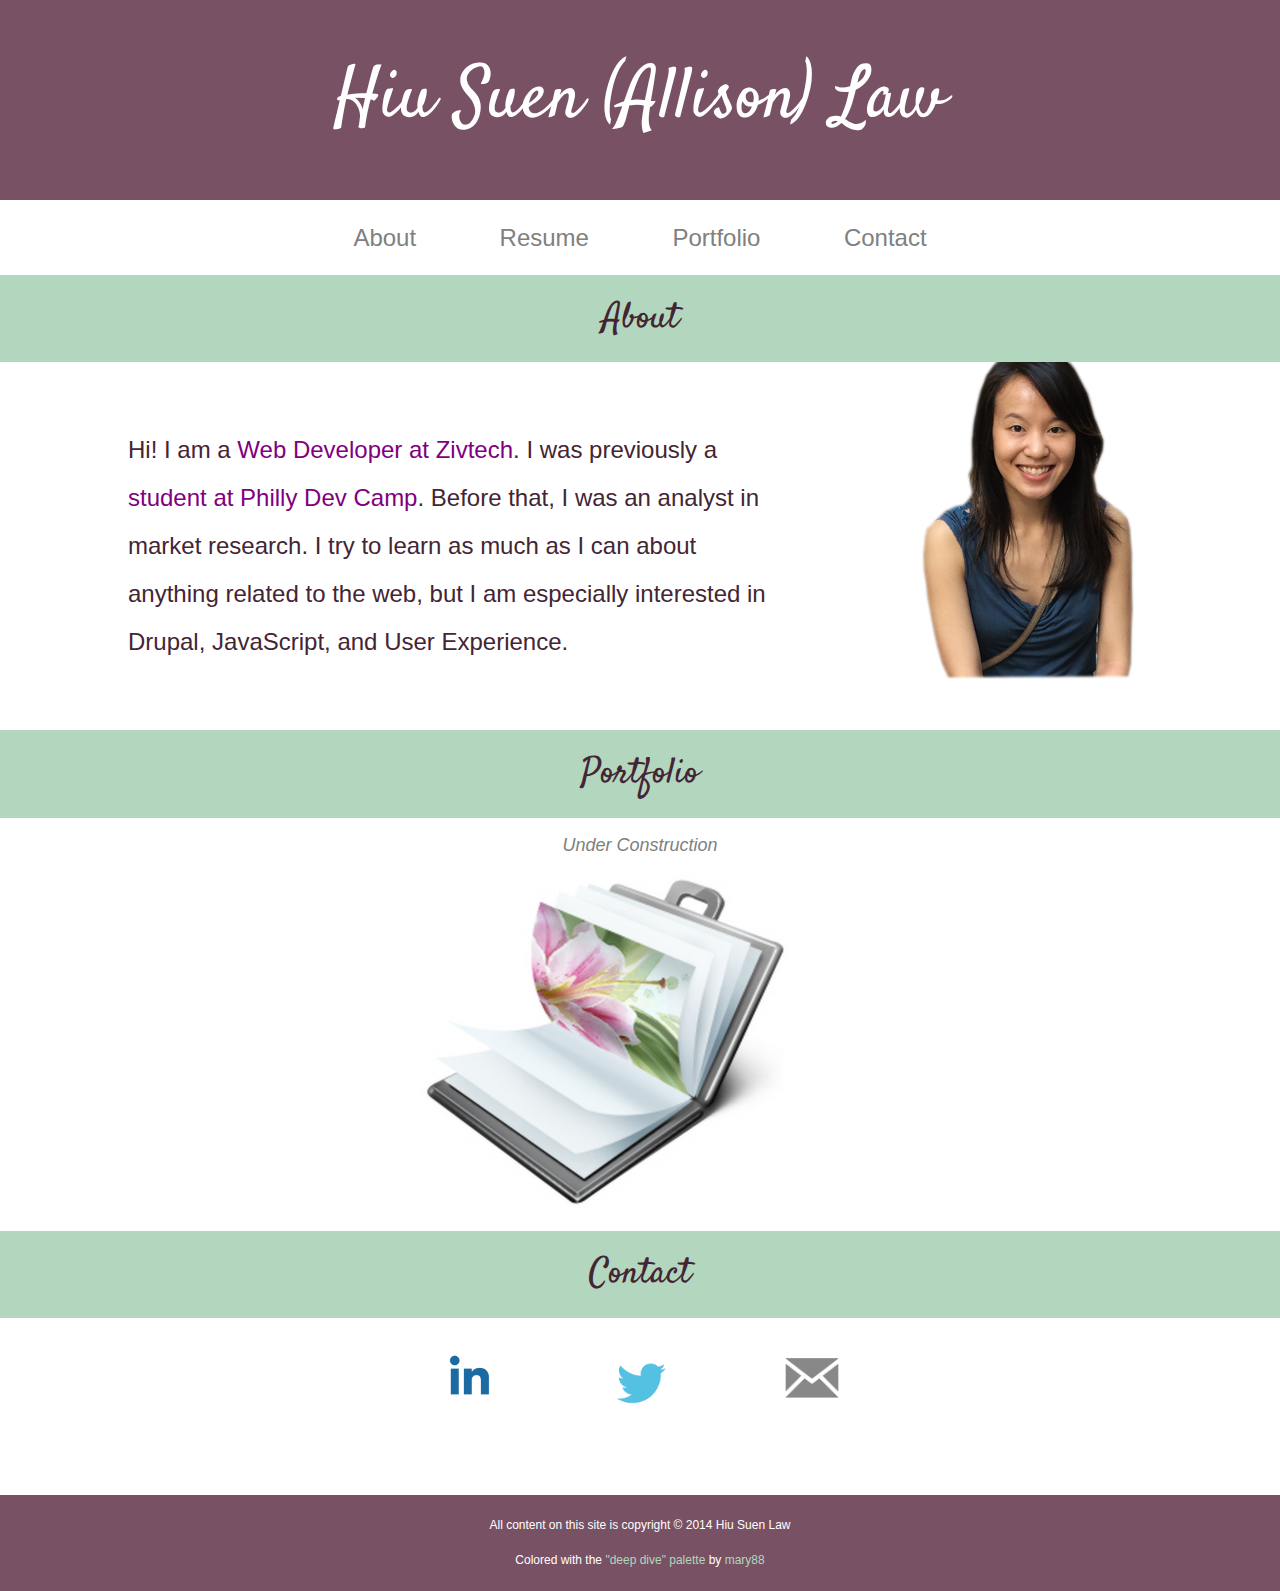
<file: index.html>
<!DOCTYPE>
<html>
	<head>
		<title>Allison Law</title>
		<meta charset="utf-8" />
        	<meta name="description" Content="web developer, development, philadelphia" />
        	<meta name="keywords" Content="web developer, development, philadelphia" />
        	<meta name="viewport" content="width=device-width">
        	<meta property="og:title" content="Hiu Suen (Allison) Law" />
        	<meta property="og:site_name" content="Hiu Suen (Allison) Law" />
        	<meta property="og:url" content="http://www.hsallisonlaw.com" />
        	<meta property="og:image" content="images/preview.png" />
        	<link rel="shortcut icon" type="image/ico" href="images/AL_favicon.png">
		<!--Google Font (Satisfy)-->
		<link href='http://fonts.googleapis.com/css?family=Satisfy' rel='stylesheet' type='text/css'>
		<!--CSS-->
		<link rel="stylesheet" href="stylesheets/screen.css" type="text/css">
	</head>
	<body>
		<!--Start of header-->
		<header>
			<h1>Hiu Suen (Allison) Law </h1>
		</header>
		<!-- End of header-->

		<!--Start of navigation-->
		<nav>
			<a href="#about">About</a>
			<a href="resume.html">Resume</a>
			<a href="#portfolio">Portfolio</a>
			<a href="#contact">Contact</a>
		</nav>
		<!--End of navigation-->
		
		<!--Start of main content-->
		<div id="about">
			<h2>About</h2>
			
			<p>Hi! I am a <a href="https://www.zivtech.com/about/staff/hiu-suen-allison-law" target="_blank">Web Developer at Zivtech</a>. I was previously a <a href="http://phillydevcamp.com/users/hiu-suen-allison-law#profile-student" target="_blank">student at Philly Dev Camp</a>. Before that, I was an analyst in market research. I try to learn as much as I can about anything related to the web, but I am especially interested in Drupal, JavaScript, and User Experience.</p>
		</div>
		<div id="portfolio">
			<h2>Portfolio</h2>
			<p>
                        	<em>Under Construction</em>
				<br /><img src="images/portfolio.png" alt="portfolio" /></a>
			</p>
		</div>

		<div id="contact">
			<h2>Contact</h2>
			<p>
				<ul>
					<li><a href="http://www.linkedin.com/in/hsallisonlaw" target="_blank" class="linkedin"><span>LinkedIn</span></a></li>
					<li><a href="http://www.twitter.com/hsallisonlaw" target="_blank" class="twitter"><span>Twitter</span></a></li>
					<li><a href="mailto:hsallisonlaw@gmail.com" class="email"><span>Email</span></a></li>			
				</ul>
			</p>
		</div>
		<!--End of main content-->

		<!--Start of footer-->
		<footer>
			<p>
				All content on this site is copyright &copy; 2014 Hiu Suen Law
			</p>
			<p>
				Colored with the <a href="http://www.colourlovers.com/palette/3437233/deep_dive" >"deep dive" palette</a> by <a href="http://www.colourlovers.com/lover/mary88/loveNote">mary88</a>
			</p>
		</footer>
		<!--End of footer-->

		<!--Start of Google Analytics-->
		<script>
		  (function(i,s,o,g,r,a,m){i['GoogleAnalyticsObject']=r;i[r]=i[r]||function(){
		  (i[r].q=i[r].q||[]).push(arguments)},i[r].l=1*new Date();a=s.createElement(o),
		  m=s.getElementsByTagName(o)[0];a.async=1;a.src=g;m.parentNode.insertBefore(a,m)
		  })(window,document,'script','//www.google-analytics.com/analytics.js','ga');
		
		  ga('create', 'UA-53853682-1', 'auto');
		  ga('send', 'pageview');
		
		</script>
		<!--End of Google Analytics-->
	</body>

</html>
</file>
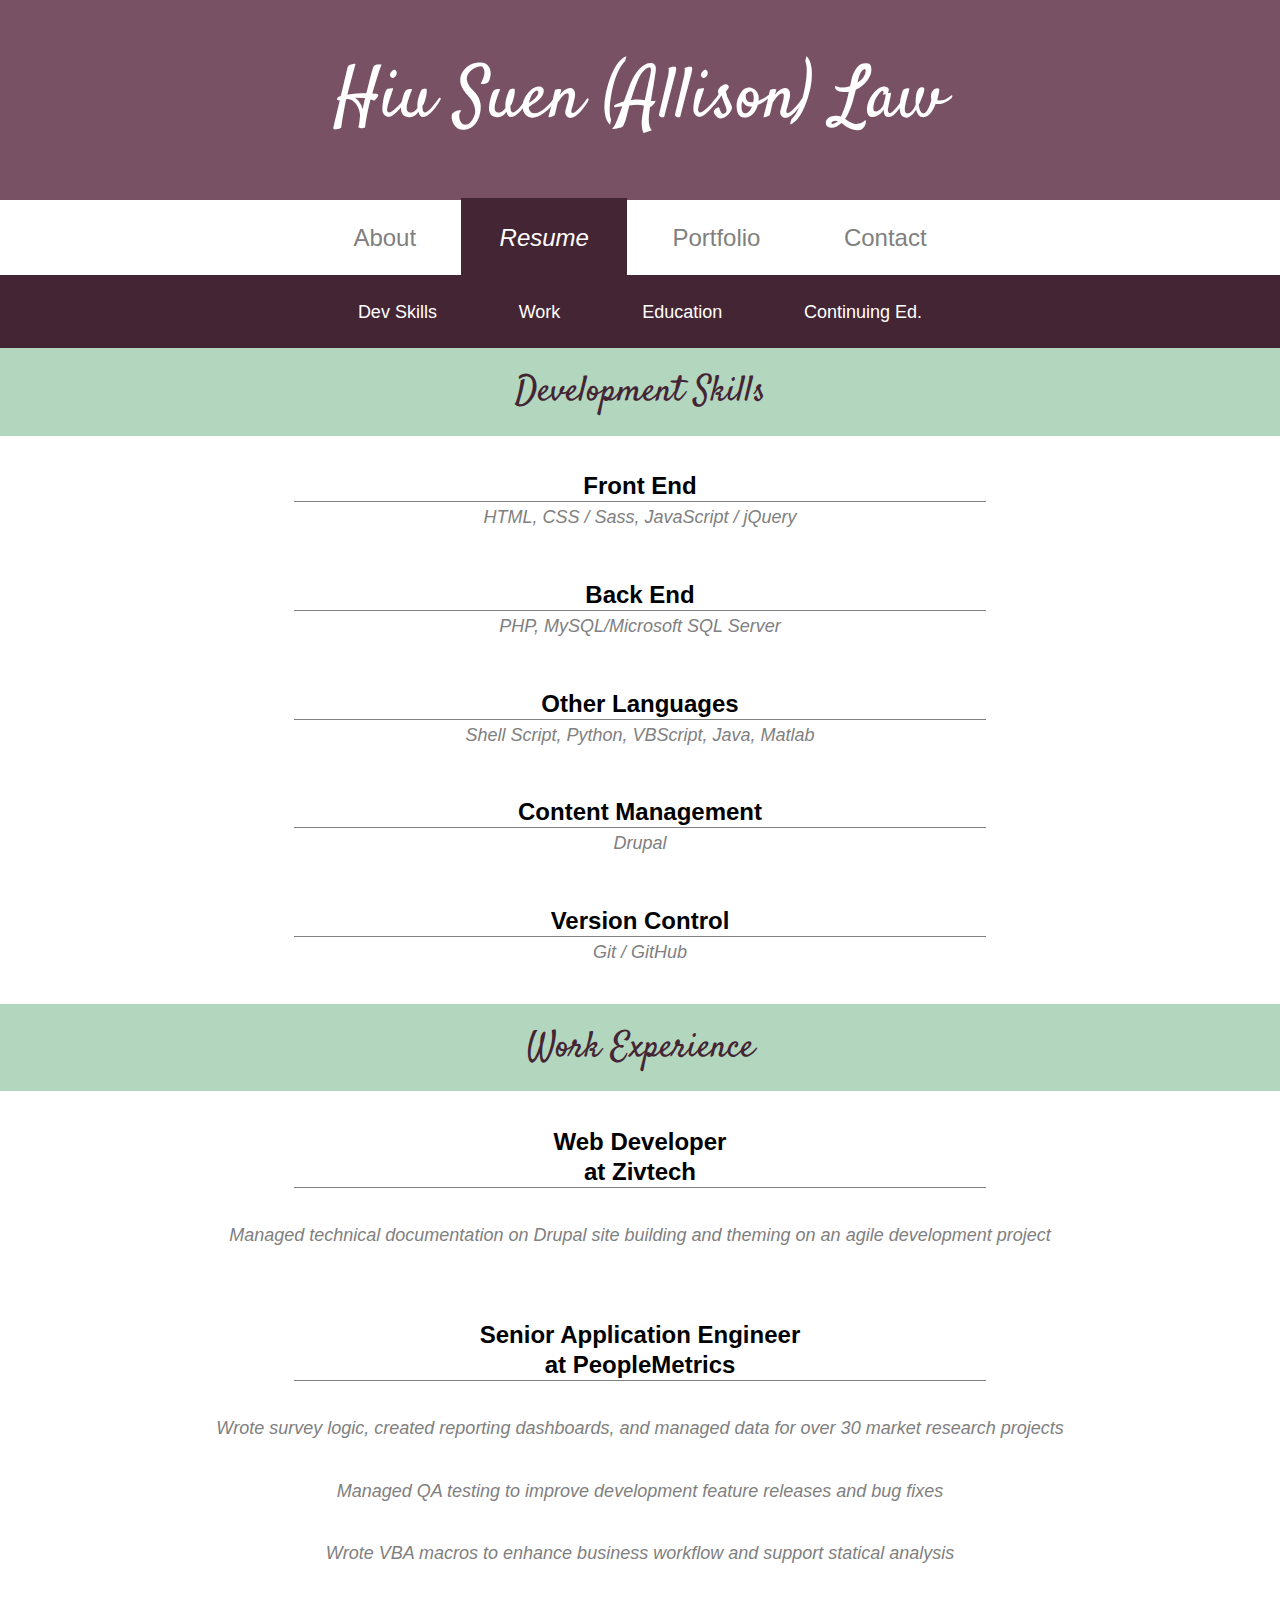
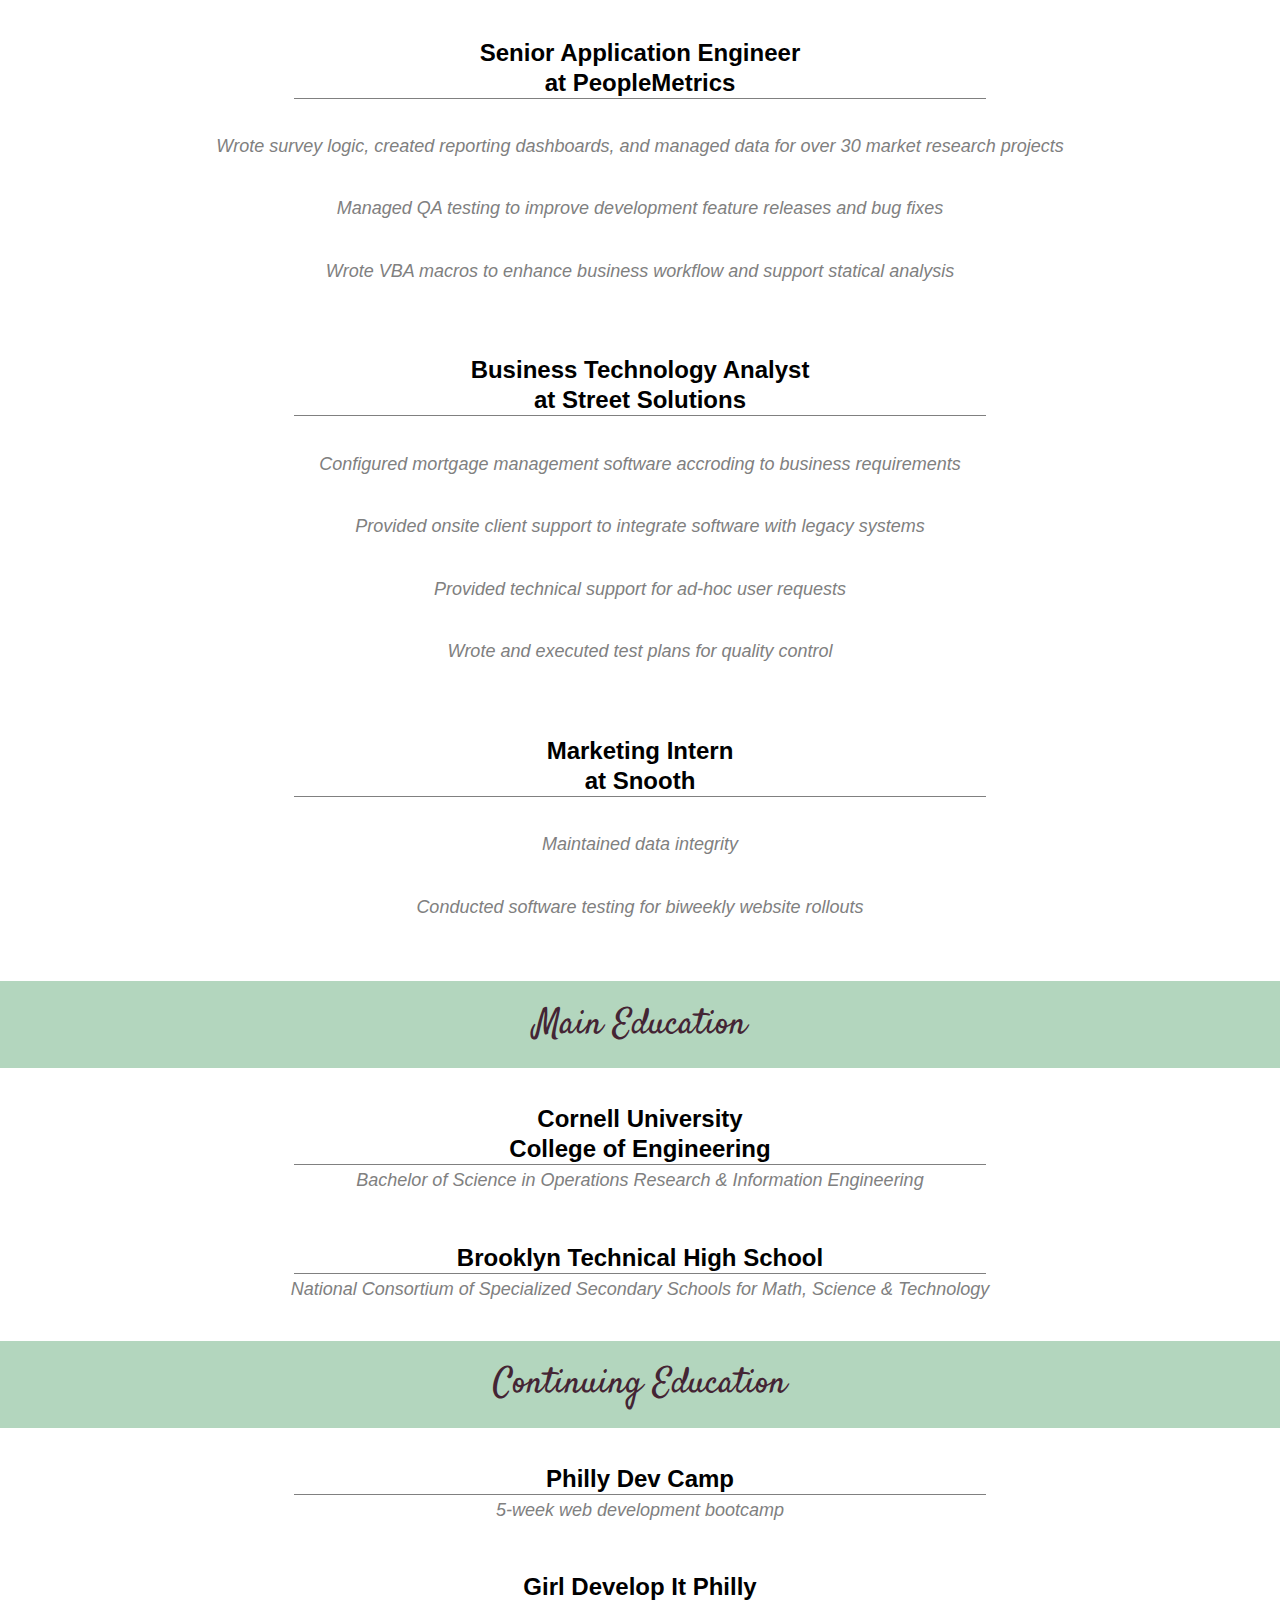
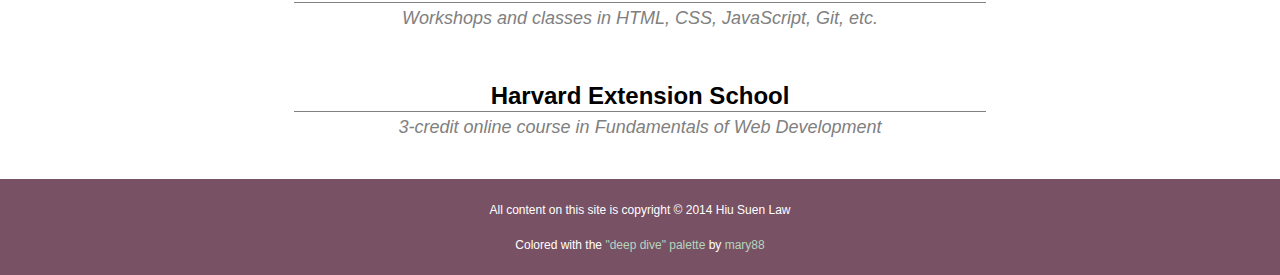
<file: resume.html>
<!DOCTYPE>
<html>
    <head>
        <title>Allison Law: Web Development</title>
        <meta charset="utf-8" />
        <meta name="description" Content="web developer, development, philadelphia" />
        <meta name="keywords" Content="web developer, development, philadelphia" />
        <meta name="viewport" content="width=device-width">
        <link rel="shortcut icon" type="image/ico" href="images/AL_favicon.png">
        <!--Google Font (Satisfy)-->
        <link href='http://fonts.googleapis.com/css?family=Satisfy' rel='stylesheet' type='text/css'>
        <!--CSS-->
        <link rel="stylesheet" href="stylesheets/screen.css" type="text/css">
    </head>
    <body>
        <!--Start of header-->
        <header>
            <h1><a href="index.html">Hiu Suen (Allison) Law</a></h1>
        </header>
        <!-- End of header-->
        <!--Start of main navigation-->
        <nav id="main-nav">
            <a href="index.html#about">About</a>
            <a href="" id="iamhere">Resume</a>
            <a href="index.html#portfolio">Portfolio</a>
            <a href="index.html#contact">Contact</a>
        </nav>
        <!--End of main navigation-->
        <!--Start of secondary navigation-->
        <nav id="second-nav">
            <a href="#development-skills">Dev Skills</a>
            <a href="#work-experience">Work</a>
            <a href="#main-education">Education</a>
            <a href="#continuing-education">Continuing Ed.</a>          
        </nav>
        <!--End of secondary navigation-->
        <!--Start of main content-->
        <div>
            <h2 id="development-skills">Development Skills</h2>
            <ul>
                <li>
                    <h3>Front End</h3>
                    <em>HTML, CSS / Sass, JavaScript / jQuery</em>
                </li>
                <li>
                    <h3>Back End</h3>
                    <em>PHP, MySQL/Microsoft SQL Server</em>
                </li>
                <li>
                    <h3>Other Languages</h3>
                    <em>Shell Script, Python, VBScript, Java, Matlab</em>
                </li>
                <li>
                    <h3>Content Management</h3>
                    <em>Drupal</em>
                </li>
                <li>
                    <h3>Version Control</h3>
                    <em>Git / GitHub</em>
                </li>
            </ul>  
        </div>
        <div>          
            <h2 id="work-experience">Work Experience</h2>
            <ul>
                <li>
                    <h3>Web Developer<br />at Zivtech</h3>
		    <ul>
			<li>Managed technical documentation on Drupal site building and theming on an agile development project</li>
		    </ul>
		</li>
                <li>
                    <h3>Senior Application Engineer <br />at PeopleMetrics</h3>
                    <ul>
                        <li>Wrote survey logic, created reporting dashboards, and managed data for over 30 market research projects</li>
                        <li>Managed QA testing to improve development feature releases and bug fixes</li>
                        <li>Wrote VBA macros to enhance business workflow and support statical analysis</li>
                    </ul>
                </li>
                <li>
                    <h3>Senior Application Engineer <br />at PeopleMetrics</h3>
                    <ul>
                        <li>Wrote survey logic, created reporting dashboards, and managed data for over 30 market research projects</li>
                        <li>Managed QA testing to improve development feature releases and bug fixes</li>
                        <li>Wrote VBA macros to enhance business workflow and support statical analysis</li>
                    </ul>
                </li>
                <li>
                    <h3>Business Technology Analyst <br />at Street Solutions</h3>
                    <ul>
                        <li>Configured mortgage management software accroding to business requirements</li>
                        <li>Provided onsite client support to integrate software with legacy systems</li>
                        <li>Provided technical support for ad-hoc user requests</li>
                        <li>Wrote and executed test plans for quality control</li>
                    </ul>
                </li>
                <li>
                    <h3>Marketing Intern <br />at Snooth</h3>
                    <ul>
                        <li>Maintained data integrity</li>
                        <li>Conducted software testing for biweekly website rollouts</li>
                    </ul>
                </li>
            </ul>
        </div>
        <div id="main-education">
            <h2>Main Education</h2>
            <ul>
                <li>
                    <h3>Cornell University <br/>College of Engineering</h3>
                    <em>Bachelor of Science in Operations Research & Information Engineering</em>
                </li>
                <li>
                    <h3>Brooklyn Technical High School</h3>
                    <em>National Consortium of Specialized Secondary Schools for Math, Science & Technology</em>
                </li>
            </ul>
        </div>
        <div id="continuing-education">
            <h2>Continuing Education</h2>
            <ul>
                <li>
                    <h3>Philly Dev Camp</h3>
                    <em>5-week web development bootcamp</em>
                </li>
                <li>
                    <h3>Girl Develop It Philly</h3>
                    <em>Workshops and classes in HTML, CSS, JavaScript, Git, etc.</em>
                </li>
                <li>
                    <h3>Harvard Extension School</h3>
                    <em>3-credit online course in Fundamentals of Web Development</em>
                </li>
            </ul>
        </div>
        <!--End of main content-->
        <!--Start of footer-->
        <footer>
            <p>
                All content on this site is copyright &copy; 2014 Hiu Suen Law
            </p>
            <p>
                Colored with the <a href="http://www.colourlovers.com/palette/3437233/deep_dive" >"deep dive" palette</a> by <a href="http://www.colourlovers.com/lover/mary88/loveNote">mary88</a>
            </p>
        </footer>
        <!--End of footer-->
    </body>

</html>
</file>
<file: stylesheets/screen.css>
/* Welcome to Compass.
 * In this file you should write your main styles. (or centralize your imports)
 * Import this file using the following HTML or equivalent:
 * <link href="/stylesheets/screen.css" media="screen, projection" rel="stylesheet" type="text/css" /> */
/* line 17, ../../../../../../../Library/Ruby/Gems/2.0.0/gems/compass-0.12.7/frameworks/compass/stylesheets/compass/reset/_utilities.scss */
html, body, div, span, applet, object, iframe,
h1, h2, h3, h4, h5, h6, p, blockquote, pre,
a, abbr, acronym, address, big, cite, code,
del, dfn, em, img, ins, kbd, q, s, samp,
small, strike, strong, sub, sup, tt, var,
b, u, i, center,
dl, dt, dd, ol, ul, li,
fieldset, form, label, legend,
table, caption, tbody, tfoot, thead, tr, th, td,
article, aside, canvas, details, embed,
figure, figcaption, footer, header, hgroup,
menu, nav, output, ruby, section, summary,
time, mark, audio, video {
  margin: 0;
  padding: 0;
  border: 0;
  font: inherit;
  font-size: 100%;
  vertical-align: baseline;
}

/* line 22, ../../../../../../../Library/Ruby/Gems/2.0.0/gems/compass-0.12.7/frameworks/compass/stylesheets/compass/reset/_utilities.scss */
html {
  line-height: 1;
}

/* line 24, ../../../../../../../Library/Ruby/Gems/2.0.0/gems/compass-0.12.7/frameworks/compass/stylesheets/compass/reset/_utilities.scss */
ol, ul {
  list-style: none;
}

/* line 26, ../../../../../../../Library/Ruby/Gems/2.0.0/gems/compass-0.12.7/frameworks/compass/stylesheets/compass/reset/_utilities.scss */
table {
  border-collapse: collapse;
  border-spacing: 0;
}

/* line 28, ../../../../../../../Library/Ruby/Gems/2.0.0/gems/compass-0.12.7/frameworks/compass/stylesheets/compass/reset/_utilities.scss */
caption, th, td {
  text-align: left;
  font-weight: normal;
  vertical-align: middle;
}

/* line 30, ../../../../../../../Library/Ruby/Gems/2.0.0/gems/compass-0.12.7/frameworks/compass/stylesheets/compass/reset/_utilities.scss */
q, blockquote {
  quotes: none;
}
/* line 103, ../../../../../../../Library/Ruby/Gems/2.0.0/gems/compass-0.12.7/frameworks/compass/stylesheets/compass/reset/_utilities.scss */
q:before, q:after, blockquote:before, blockquote:after {
  content: "";
  content: none;
}

/* line 32, ../../../../../../../Library/Ruby/Gems/2.0.0/gems/compass-0.12.7/frameworks/compass/stylesheets/compass/reset/_utilities.scss */
a img {
  border: none;
}

/* line 116, ../../../../../../../Library/Ruby/Gems/2.0.0/gems/compass-0.12.7/frameworks/compass/stylesheets/compass/reset/_utilities.scss */
article, aside, details, figcaption, figure, footer, header, hgroup, menu, nav, section, summary {
  display: block;
}

/* line 20, ../sass/screen.scss */
header, div h2 {
  font-family: Satisfy, cursive, Georgia, serif;
}

/* line 24, ../sass/screen.scss */
div em, div p ul, div ul ul {
  color: gray;
  font-style: italic;
  font-size: .75em;
  line-height: 1.75em;
}
@media (max-width: 480px) {
  /* line 24, ../sass/screen.scss */
  div em, div p ul, div ul ul {
    font-size: .65em;
    width: 80%;
  }
}

/* line 56, ../sass/screen.scss */
html {
  background-position: center;
  background-size: 100%;
  background-repeat: no-repeat;
  font-family: Helvetica, "Lucida Grande", Verdana, sans-serif;
  font-size: 1.5em;
  text-align: center;
}
/* line 67, ../sass/screen.scss */
html a {
  color: purple;
  text-decoration: none;
}
/* line 71, ../sass/screen.scss */
html a:hover {
  font-style: italic;
  color: purple;
  text-decoration: underline;
}

/* line 80, ../sass/screen.scss */
header {
  background-color: #785164;
  color: white;
  padding: 5%;
  text-align: center;
  font-size: 3em;
}
/* line 91, ../sass/screen.scss */
header a {
  color: white;
}
/* line 93, ../sass/screen.scss */
header a:hover {
  color: #b3d6be;
  text-decoration: none;
  font-style: normal;
}
@media (max-width: 480px) {
  /* line 80, ../sass/screen.scss */
  header {
    font-size: 2em;
  }
}

/* line 105, ../sass/screen.scss */
nav {
  padding: 2% 0%;
  margin: 0 auto;
  text-align: center;
  text-wrap: none;
}
@media (max-width: 480px) {
  /* line 105, ../sass/screen.scss */
  nav {
    padding-top: 0%;
    padding-bottom: 0%;
  }
}
/* line 118, ../sass/screen.scss */
nav a {
  text-decoration: none;
  color: gray;
  text-align: center;
  width: 100%;
  padding: 2% 3%;
  margin: 0%;
}
/* line 128, ../sass/screen.scss */
nav a:hover, nav a#iamhere {
  background-color: #442534;
  color: white;
  text-decoration: none;
  font-style: italic;
}
@media (max-width: 480px) {
  /* line 118, ../sass/screen.scss */
  nav a {
    display: block;
    margin: 0%;
  }
}

/* line 145, ../sass/screen.scss */
nav#second-nav {
  background-color: #442534;
  border-top: 2px solid #442534;
  border-bottom: 2px solid #442534;
  margin: 0 auto;
  font-size: 0.75em;
}
/* line 153, ../sass/screen.scss */
nav#second-nav a {
  color: white;
  padding: 2% 3%;
}
/* line 157, ../sass/screen.scss */
nav#second-nav a:hover {
  background-color: #785164;
  color: white;
  margin: 0 auto;
}
@media (max-width: 480px) {
  /* line 145, ../sass/screen.scss */
  nav#second-nav {
    display: none;
  }
}

/* line 172, ../sass/screen.scss */
div h2 {
  background-color: #b3d6be;
  color: #442534;
  font-size: 1.5em;
  padding: 2% 0%;
  text-align: center;
}
/* line 184, ../sass/screen.scss */
div h3 {
  color: black;
  font-weight: bold;
  display: block;
  width: 60%;
  margin: 0 auto;
  padding-bottom: 0%;
  line-height: 1.25em;
  border-bottom: 1px solid gray;
}
@media (max-width: 768px) {
  /* line 184, ../sass/screen.scss */
  div h3 {
    font-size: .85em;
  }
}
@media (max-width: 480px) {
  /* line 184, ../sass/screen.scss */
  div h3 {
    font-size: .75em;
    width: 85%;
  }
}
/* line 211, ../sass/screen.scss */
div p, div ul {
  background-color: none;
  color: #442534;
  font-size: 1em;
  line-height: 2em;
  text-align: center;
  padding: 1% 5%;
}
@media (max-width: 480px) {
  /* line 211, ../sass/screen.scss */
  div p, div ul {
    padding: 5% 8% 5%;
  }
}
/* line 225, ../sass/screen.scss */
div p li, div ul li {
  padding: 2% 0%;
}
@media (max-width: 480px) {
  /* line 225, ../sass/screen.scss */
  div p li, div ul li {
    padding: 4% 0%;
  }
}
/* line 236, ../sass/screen.scss */
div p ul li, div ul ul li {
  padding-bottom: 1%;
}
@media (max-width: 480px) {
  /* line 236, ../sass/screen.scss */
  div p ul li, div ul ul li {
    padding-bottom: 2%;
  }
}

/* line 248, ../sass/screen.scss */
#portfolio img {
  padding-right: 5%;
}
@media (max-width: 480px) {
  /* line 248, ../sass/screen.scss */
  #portfolio img {
    width: 300px;
    height: auto;
  }
}

/* line 259, ../sass/screen.scss */
#contact .linkedin {
  width: 165px;
  height: 100px;
  margin: 0 auto;
  display: block;
  background: transparent url("../images/linkedin_icon.png") top no-repeat;
  background-size: 50%;
}
/* line 46, ../sass/screen.scss */
#contact .linkedin:hover {
  background-image: url("../images/linkedin_circle.png");
  background-size: 40%;
}
/* line 51, ../sass/screen.scss */
#contact .linkedin span {
  display: none;
}
/* line 263, ../sass/screen.scss */
#contact .twitter {
  width: 165px;
  height: 100px;
  margin: 0 auto;
  display: block;
  background: transparent url("../images/twitter_icon.png") top no-repeat;
  background-size: 50%;
}
/* line 46, ../sass/screen.scss */
#contact .twitter:hover {
  background-image: url("../images/twitter_circle.png");
  background-size: 40%;
}
/* line 51, ../sass/screen.scss */
#contact .twitter span {
  display: none;
}
/* line 267, ../sass/screen.scss */
#contact .email {
  width: 165px;
  height: 100px;
  margin: 0 auto;
  display: block;
  background: transparent url("../images/email_icon.png") top no-repeat;
  background-size: 50%;
}
/* line 46, ../sass/screen.scss */
#contact .email:hover {
  background-image: url("../images/email_circle.png");
  background-size: 40%;
}
/* line 51, ../sass/screen.scss */
#contact .email span {
  display: none;
}
/* line 271, ../sass/screen.scss */
#contact ul {
  padding: 0;
  margin-bottom: 10px;
}
/* line 276, ../sass/screen.scss */
#contact ul li {
  display: inline-block;
  padding: 0;
  margin: 0;
}
/* line 281, ../sass/screen.scss */
#contact ul li span {
  background: green;
}
@media (max-width: 480px) {
  /* line 276, ../sass/screen.scss */
  #contact ul li {
    display: block;
  }
  /* line 288, ../sass/screen.scss */
  #contact ul li .linkedin, #contact ul li .twitter, #contact ul li .email {
    background-size: 60%;
    height: 120px;
  }
  /* line 292, ../sass/screen.scss */
  #contact ul li .linkedin:hover, #contact ul li .twitter:hover, #contact ul li .email:hover {
    background-size: 60%;
  }
}

/* line 303, ../sass/screen.scss */
footer {
  background-color: #785164;
  color: white;
  padding: 1% 5%;
  font-size: 0.5em;
  text-align: center;
}
/* line 313, ../sass/screen.scss */
footer a {
  color: #b3d6be;
}
/* line 316, ../sass/screen.scss */
footer a:hover {
  color: #b3d6be;
  text-decoration: underline;
  font-style: italic;
}
/* line 323, ../sass/screen.scss */
footer p {
  padding: 1%;
}

/* line 329, ../sass/screen.scss */
#about {
  background-image: url("../images/profile.png");
  background-repeat: no-repeat;
  background-position: 90% 100%;
}
/* line 334, ../sass/screen.scss */
#about p {
  margin: 4% 38% 4% 0%;
  padding-right: 0%;
  padding-left: 10%;
  background: none;
  text-align: left;
}
@media (max-width: 768px) {
  /* line 329, ../sass/screen.scss */
  #about {
    background-image: url("../images/profile_small_circle.png");
    background-repeat: no-repeat;
    background-position: 50% 20%;
  }
  /* line 350, ../sass/screen.scss */
  #about p {
    margin-right: 0%;
    margin-top: 32%;
    padding-right: 5%;
  }
}
@media (max-width: 480px) {
  /* line 329, ../sass/screen.scss */
  #about {
    background-image: url("../images/profile_small_circle.png");
    background-repeat: no-repeat;
    background-position: 50% 10%;
  }
  /* line 363, ../sass/screen.scss */
  #about p {
    margin-right: 0%;
    padding-top: 20%;
    padding-right: 5%;
  }
}
</file>
